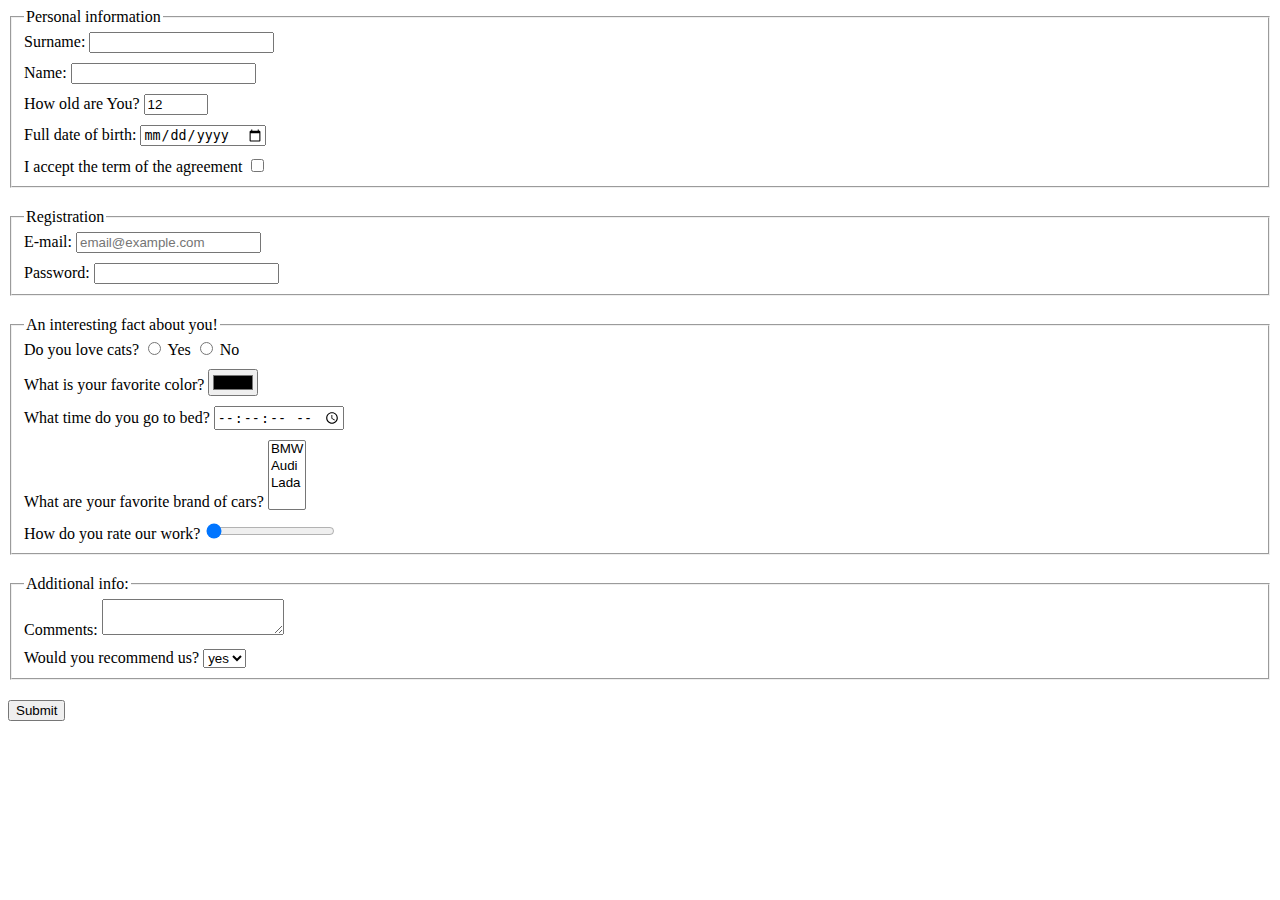
<file: src/index.html>
<!doctype html>
<html lang="en">

<head>
  <meta charset="UTF-8">
  <meta name="viewport" content="width=device-width,
          user-scalable=no,
          initial-scale=1.0,
          maximum-scale=1.0,
          minimum-scale=1.0">
  <meta http-equiv="X-UA-Compatible" content="ie=edge">
  <title>Document</title>
  <link rel="stylesheet" href="./style.css">
</head>


<body>
  <form action="https://mate-academy-form-lesson.herokuapp.com/create-application">
    <fieldset>
      <legend>Personal information</legend>
      <label for="surname" class="block">Surname:
        <input autocomplete="off" type="text" name="surname" id="surname">
      </label>

      <label for="name" class="block">Name:
        <input autocomplete="off" type="text" name="name" id="name">
      </label>

      <label for="age" class="block">How old are You?
        <input
          type="number"
          min="1"
          max="200"
          name="age"
          id="age"
          data-qa="field-value"
          value="12"
        >
      </label>

      <label for="birthday" class="block">Full date of birth:
        <input
          type="date"
          name="birthday"
          id="birthday">
      </label>

      <label for="accept" class="block no-margin">I accept the term of the agreement
        <input
          type="checkbox"
          name="accept"
          id="accept"
        >
      </label>
    </fieldset>

    <fieldset>
      <legend>Registration</legend>
      <label for="mail" class="block">E-mail:
        <input
          type="email"
          name="mail"
          id="mail"
          placeholder="email@example.com"
          data-qa="field-placeholder"
        >
      </label>

      <label for="pass" class="block no-margin">Password:
        <input
          type="password"
          name="pass"
          id="pass"
          required
          minlength="8"
        >
      </label>
    </fieldset>

    <fieldset>
      <legend>An interesting fact about you!</legend>
      <div class="block">Do you love cats?
        <label for="yes" class="inline">
          <input
            type="radio"
            name="cats"
            id="yes"
            value="yes"
          > Yes
        </label>

        <label for="no" class="inline">
          <input
            type="radio"
            name="cats"
            id="no"
            value="no"
          > No
        </label>
      </div>

      <label for="color" class="block">What is your favorite color?
        <input
          type="color"
          name="color"
          id="color"
        >
      </label>

      <label for="time" class="block">What time do you go to bed?
        <input
          type="time"
          name="time"
          id="time"
          step="1"
        >
      </label>

      <label for="cars" class="block">What are your favorite brand of cars?
        <select
          name="cars"
          id="cars"
          multiple
        >
          <option value="bmw">BMW</option>
          <option value="audi">Audi</option>
          <option value="lada">Lada</option>
        </select>
      </label>

      <label for="rate" class="block no-margin">How do you rate our work?
        <input
          type="range"
          name="rate"
          id="rate"
          value="0">
      </label>
    </fieldset>

    <fieldset>
      <legend>Additional info:</legend>
      <label for="comments" class="block">Comments:
        <textarea
          name="comments"
          id="comments"
          maxlength="100"
        >
        </textarea>
      </label>

      <label for="recommend" class="block no-margin">Would you recommend us?
        <select name="recommend" id="recommend">
          <option value="yes">yes</option>
          <option value="no">no</option>
        </select>
      </label>
    </fieldset>

    <input type="submit" value="Submit">
  </form>

</body>

</html>
</file>
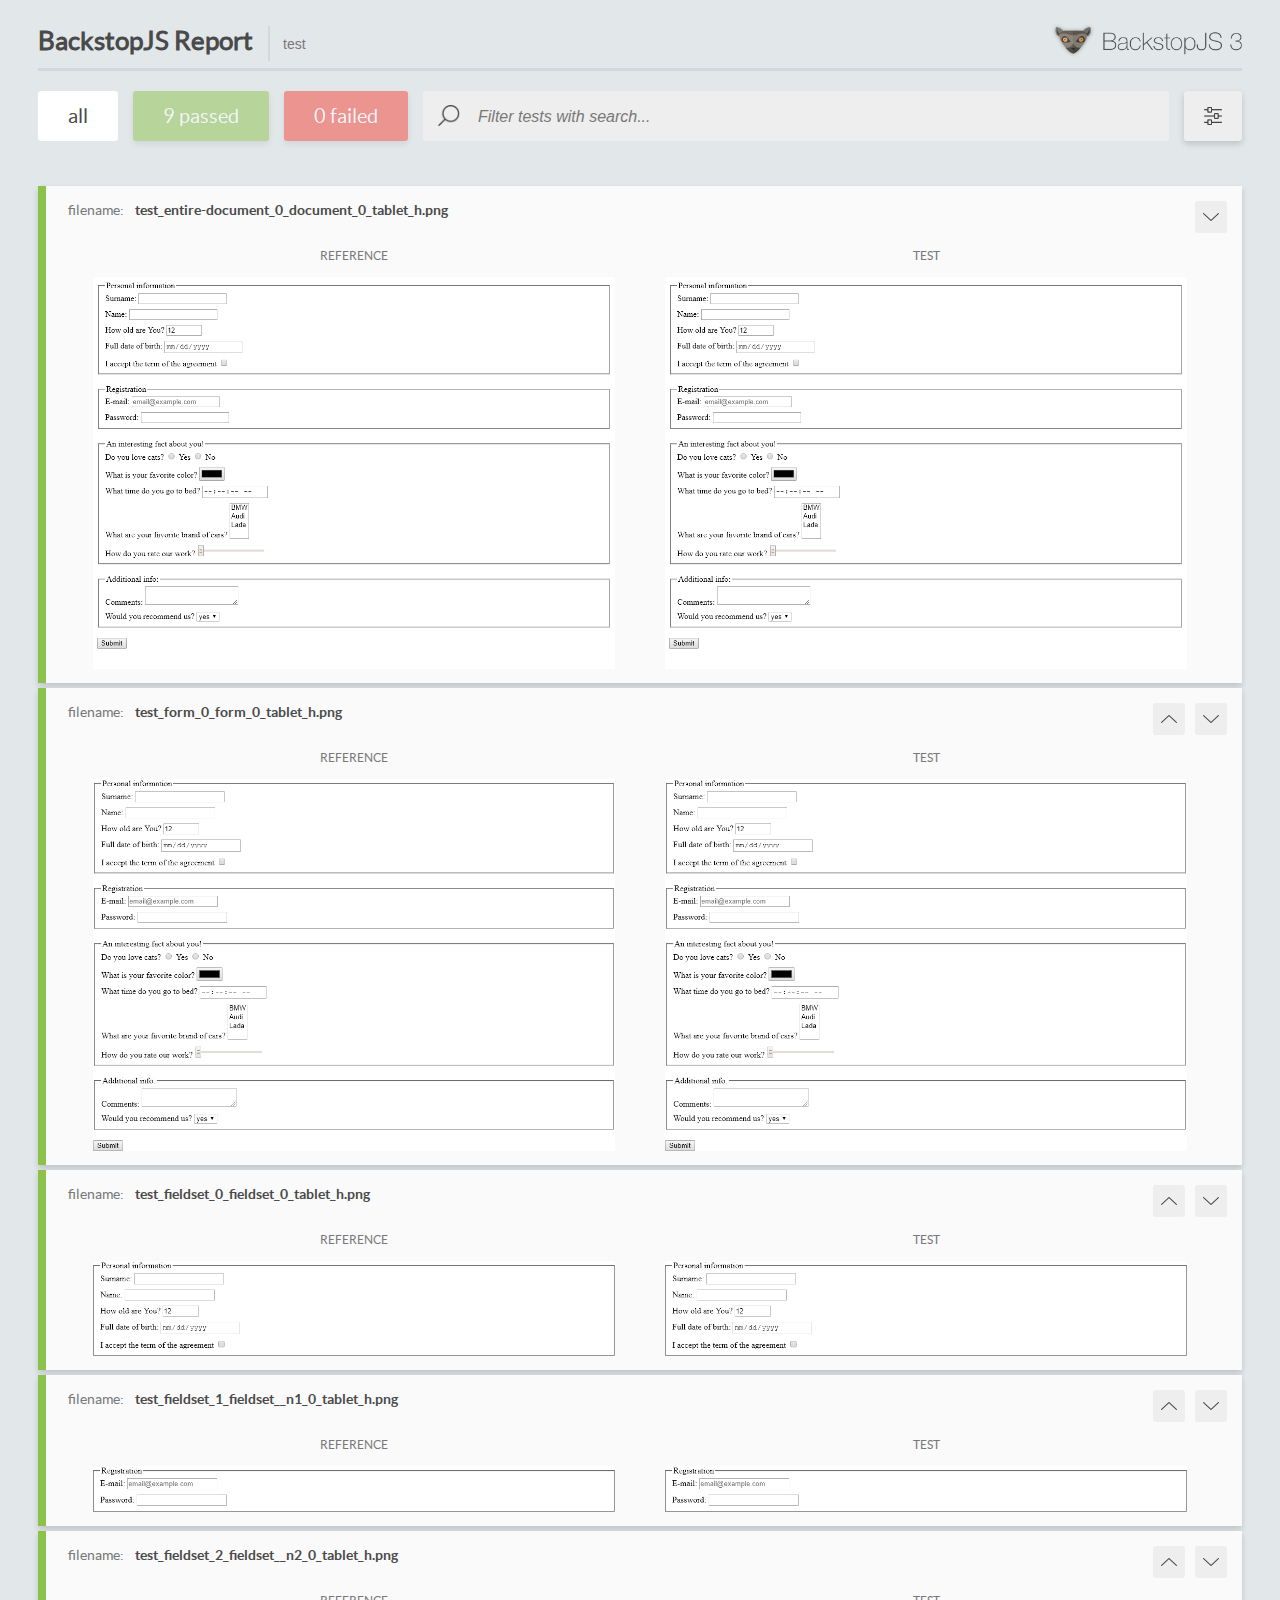
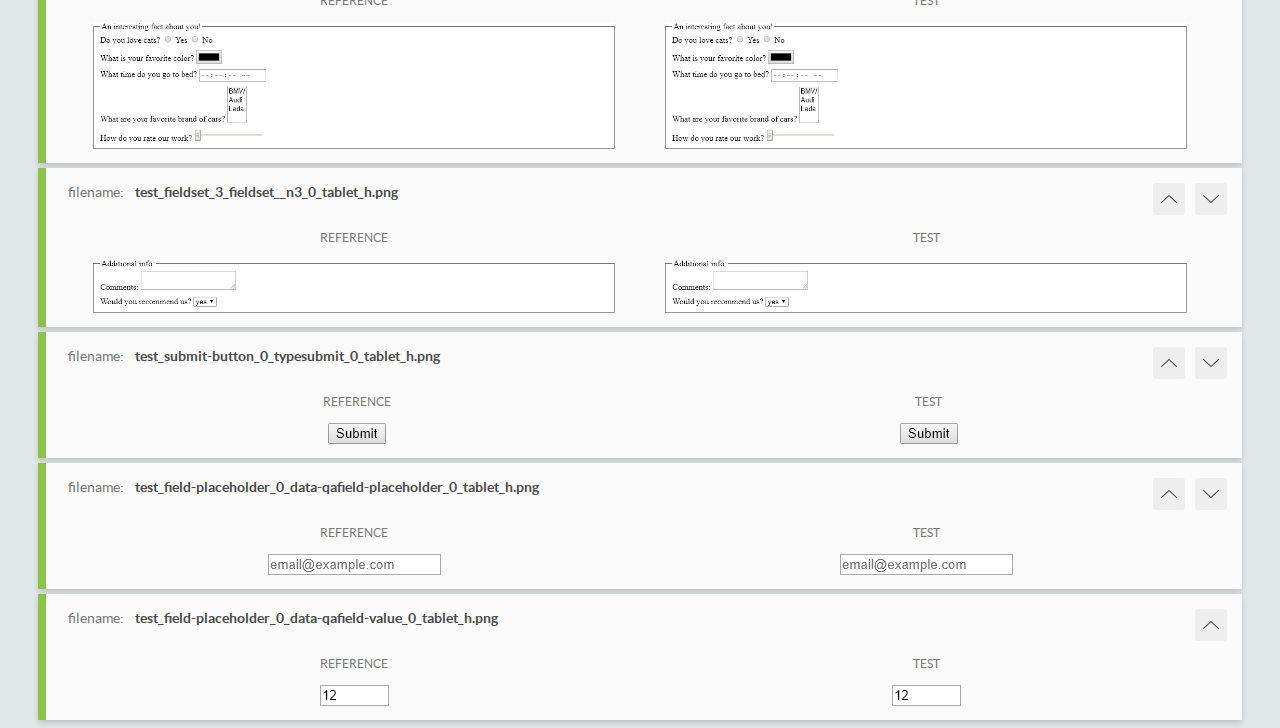
<file: report/html_report/index.html>
<!DOCTYPE html>
<html>
  <head>
    <meta charset="utf-8">
    <title>BackstopJS Report</title>

    <style>
      @font-face {
          font-family: 'latoregular';
          src: url('./assets/fonts/lato-regular-webfont.woff2') format('woff2'),
              url('./assets/fonts/lato-regular-webfont.woff') format('woff');
          font-weight: 400;
          font-style: normal;
      }
      @font-face {
          font-family: 'latobold';
          src: url('./assets/fonts/lato-bold-webfont.woff2') format('woff2'),
              url('./assets/fonts/lato-bold-webfont.woff') format('woff');
          font-weight: 700;
          font-style: normal;
      }

      .ReactModal__Body--open {
          overflow: hidden;
      }
      .ReactModal__Body--open .header {
        display: none;
      }

    </style>
  </head>
  <body style="background-color: #E2E7EA">
    <div id="root">

    </div>
    <script type="text/javascript">
      function report (report) { // eslint-disable-line no-unused-vars
        window.tests = report;
      }
    </script>
    <script type="text/javascript" src="config.js"></script>
    <script type="text/javascript" src="index_bundle.js"></script>
  </body>
</html>
</file>
<file: src/style.css>
fieldset {
  margin-bottom: 20px;
}

.block {
  display: block;
  margin-bottom: 10px;

}

.no-margin {
  margin-bottom: 0;
}

.inline {
  display: inline;
}
</file>
